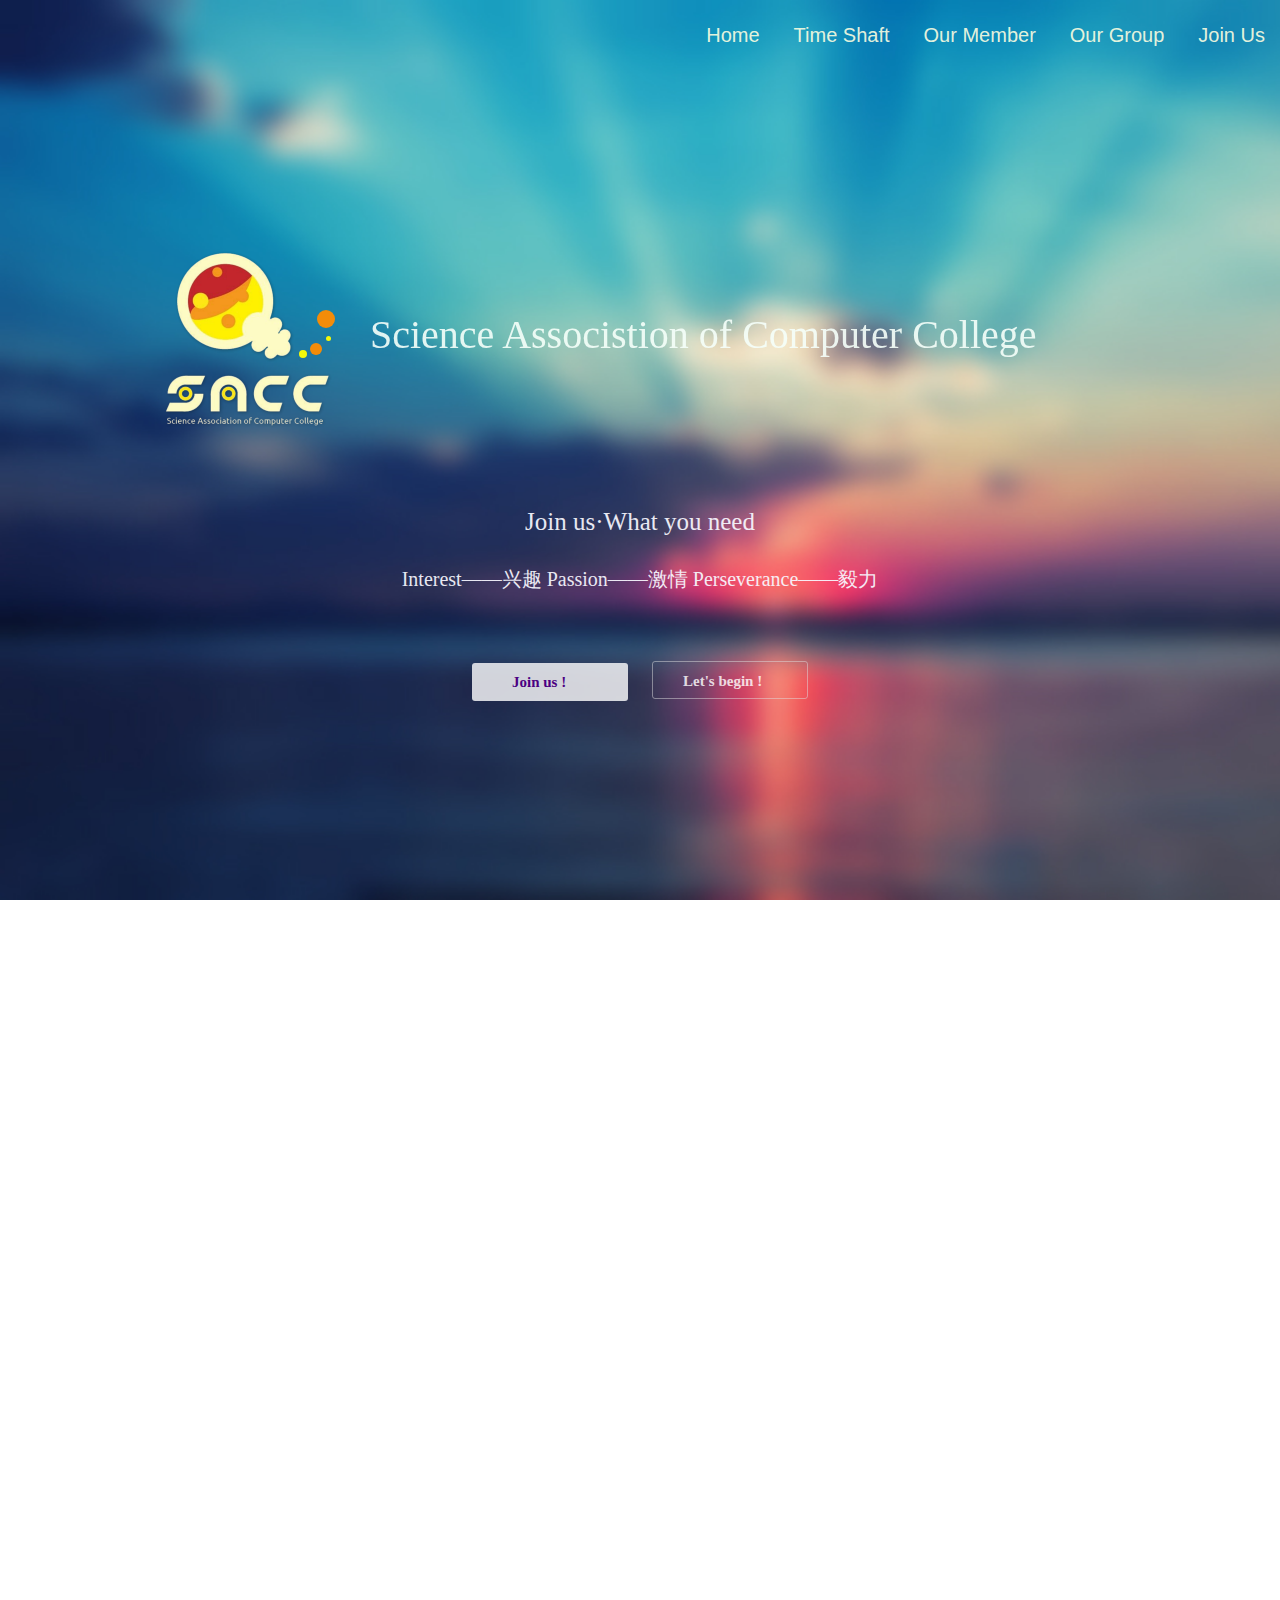
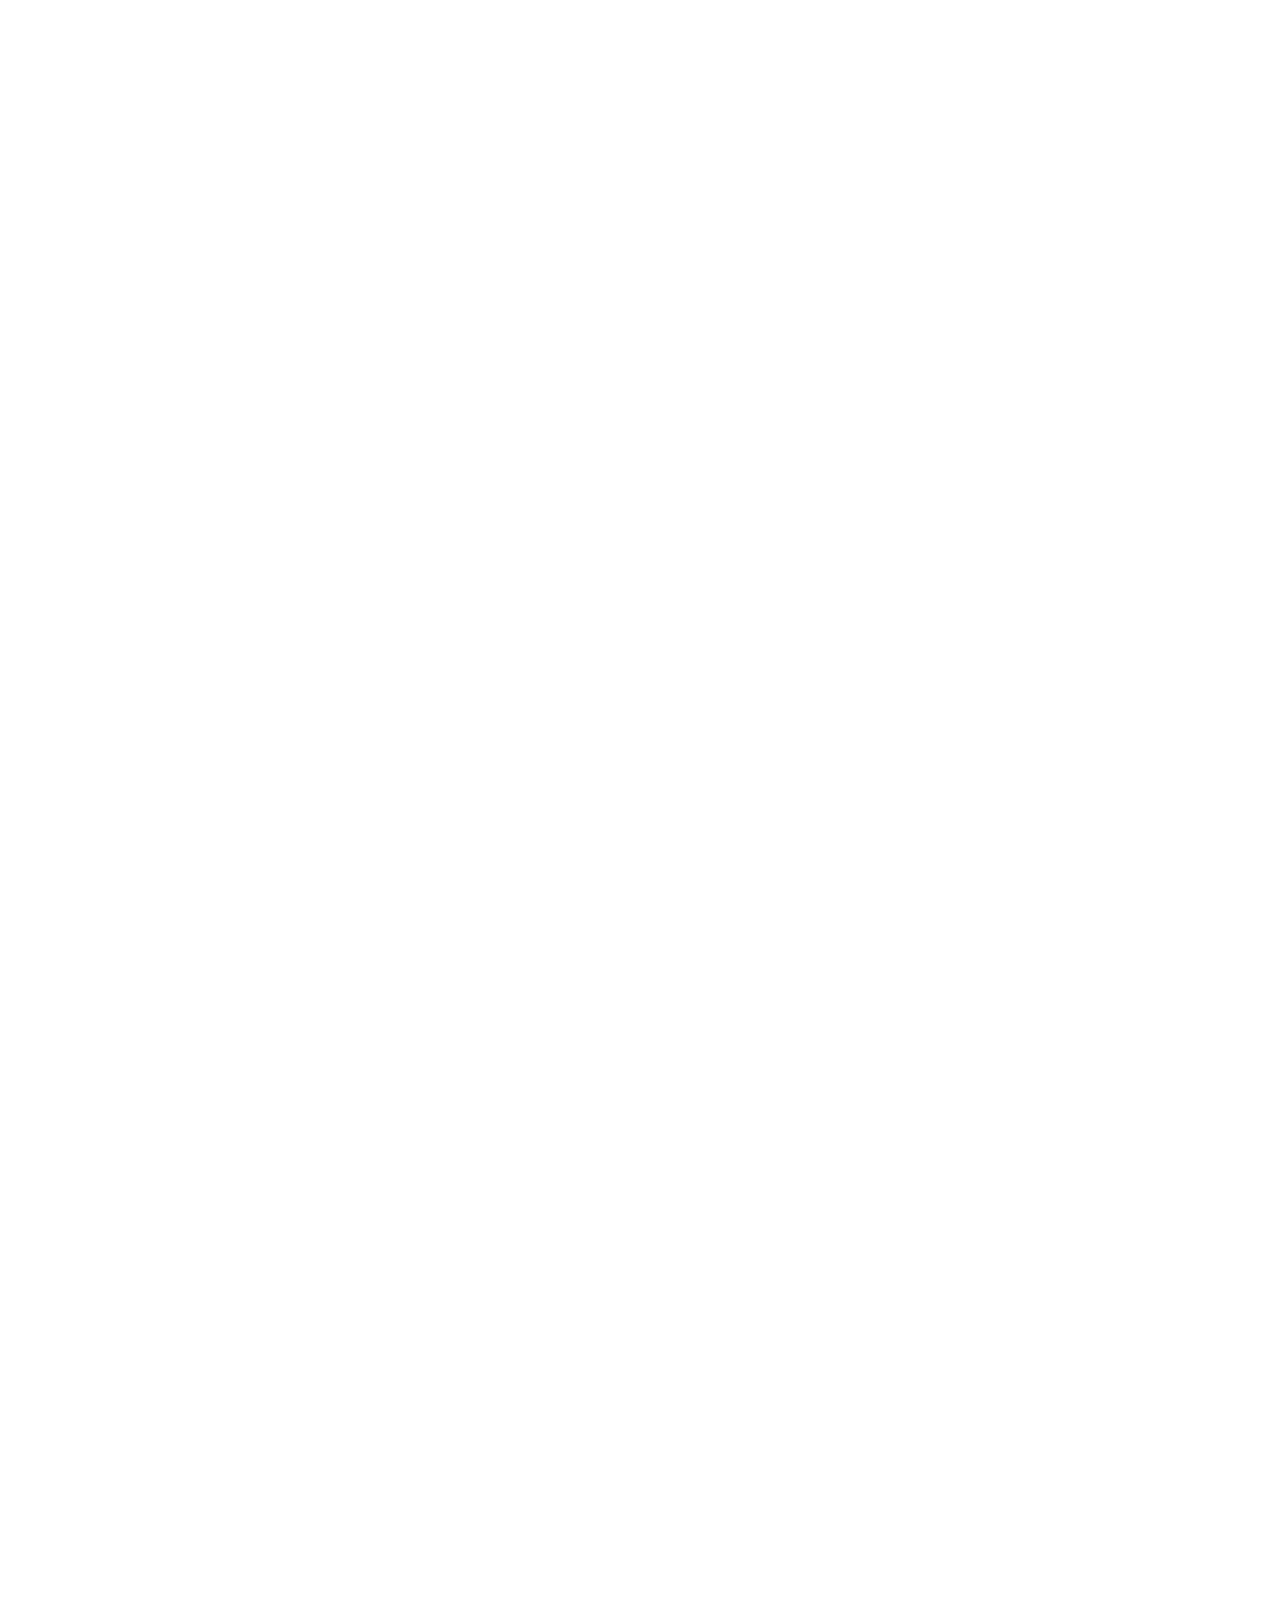
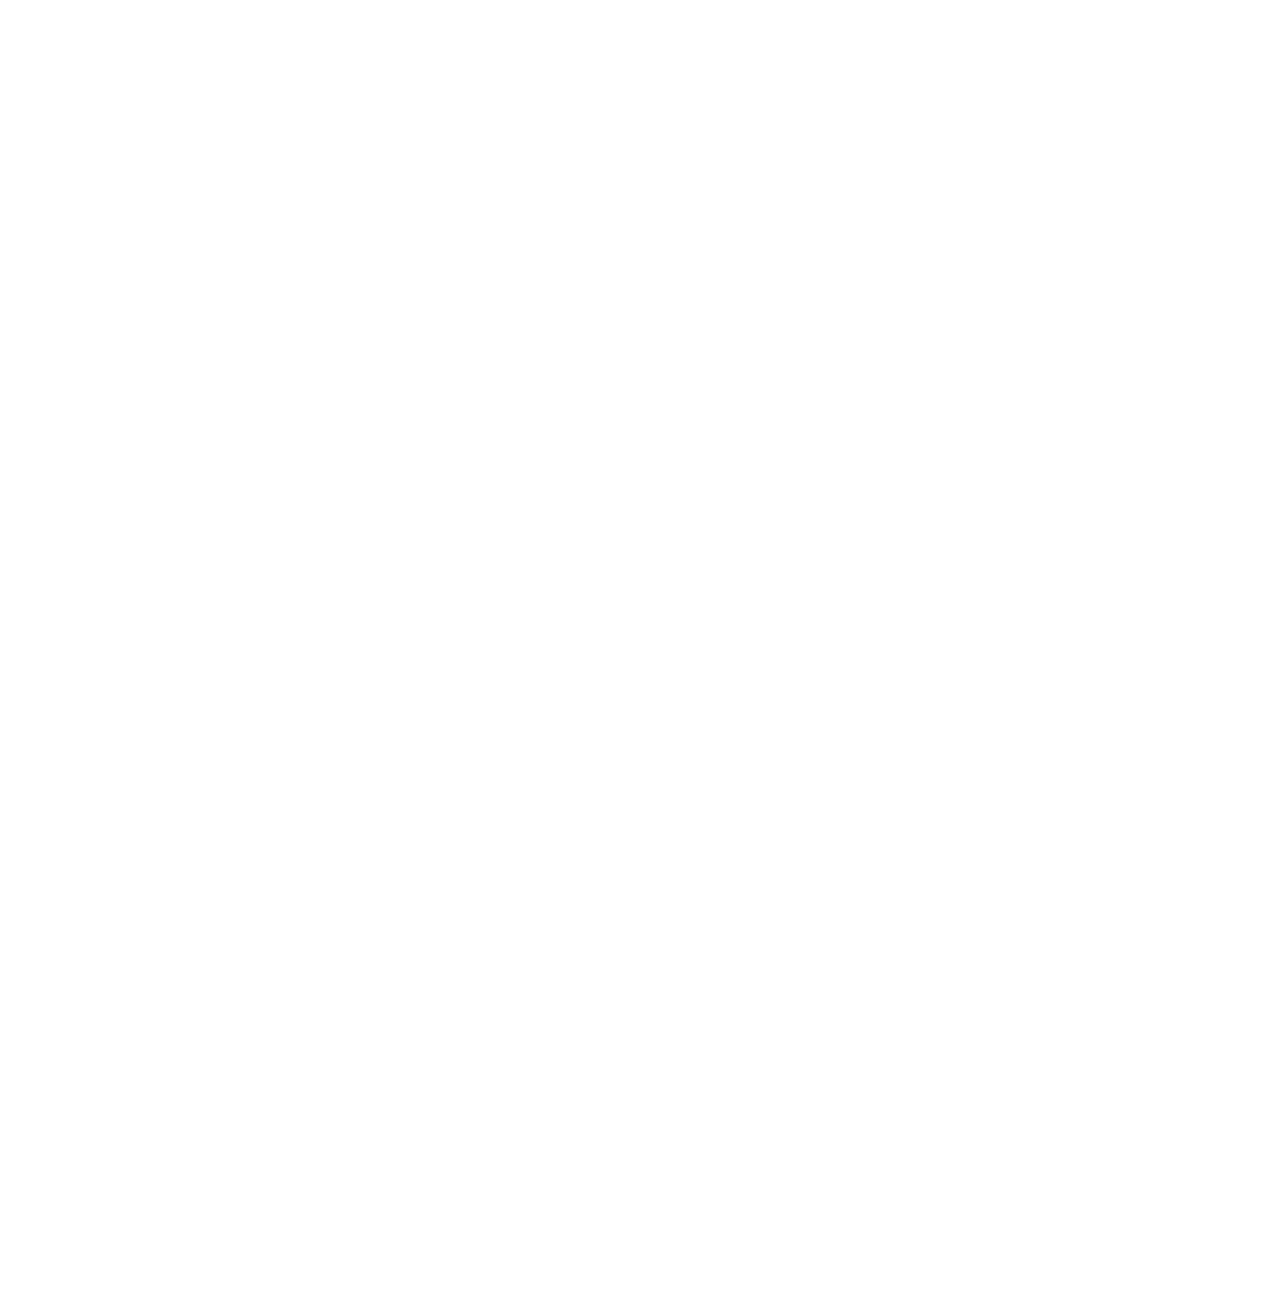
<file: index.html>
<!DOCTYPE html>
<html>

<head>
    <meta charset="UTF-8">
    <title></title>
    <link rel="stylesheet" type="text/css" href="css/jquery.fullPage.css">
    <link rel="stylesheet" type="text/css" href="css/mycss.css">
    <link rel="stylesheet" type="text/css" href="css/mytime.css">
    <link rel="stylesheet" type="text/css" href="css/he.css">
    <link rel="icon" type="image/x-icon" href="img/logo.jpg" />
    <link rel="shortcut icon" type="image/x-icon" href="img/logo.jpg" />
    <link rel="bookmark" href="img/logo.jpg" />
</head>

<body>
    <div id="freedom">
        <div class="section section1" id="page1">
            <div class="main">
                <nav id="nav">
                    <ul>
                        <li data-menuanchor="page1"><a href="#1">Home</a></li>
                        <li data-menuanchor="page2">
                            <a href="#2">Time Shaft</a>
                        </li>
                        <li data-menuanchor="page3"><a href="#3">Our Member</a></li>
                        <li data-menuanchor="page4"><a href="#4">Our Group</a></li>
                        <li data-menuanchor="page5"><a href="#5">Join Us</a></li>
                    </ul>
                </nav>
                <span class="sacc"></span>
                <div class="circlecircle">
                    <div class="circleone"></div>
                    <div class="circletwo"></div>
                    <div class="circlethree"></div>
                    <div class="circlefour"></div>
                </div>
                <p class="saccname">Science Associstion of Computer College</p>
                <p class="wordone">Join us·What you need</p>
                <p class="wordtwo">Interest——兴趣 Passion——激情 Perseverance——毅力
                </p>
                <div class="ghostbutton">
                    <a href="#5" class="buttonone">
                        <span class="border-top"></span>
                        <span class="border-right"></span>
                        <span class="border-botton"></span>
                        <span class="border-left"></span> Join us !
                    </a>
                    <a href="#2" class="buttontwo">
                        <span class="border-top"></span>
                        <span class="border-right"></span>
                        <span class="border-botton"></span>
                        <span class="border-left"></span> Let's begin !
                    </a>
                </div>
            </div>
        </div>
        <div class="section section2" id="page2">
         <p class="wordone">我们的时光轴·不经意间流逝</p>
         <p class="wordtwo">不管我们何时来到这里·不管我们何时离开</p>
            <div class="time">
            
                <div class="startcircle">
                    <img class="startstar" src="img/star_32.png">
                    <div class="startline"></div>
                </div>
                <div class="circle">
                    <!--one-->
                    <div class="circleone1">
                        <div class="tipone">
                            <em></em>
                            <span></span>
                        </div>
                        <img class="imgone" src="img/t1.png" data-title="1987年，计软院科协成立啦！！！">
                        <div class="lineone"></div>
                    </div>
                    <!--two-->
                    <div class="circletwo2">
                        <div class="tiptwo">
                            <em></em>
                            <span></span>
                        </div>
                        <img class="imgtwo" src="img/t2.png" data-title="啊偶，此段数据未备份，丢失啦啦啦啦啦啦！！！！">
                        <div class="linetwo"></div>
                    </div>
                    <!--three-->
                    <div class="circlethree3">
                        <div class="tipthree">
                            <em></em>
                            <span></span>
                        </div>
                        <img class="imgthree" src="img/t3.png" data-title="2015年3月8号，我们也有自己的微信公众号啦！！！">
                        <div class="linethree"></div>
                    </div>
                    <!--four-->
                    <div class="circlefour4">
                        <div class="tipfour">
                            <em></em>
                            <span></span>
                        </div>
                        <img class="imgfour" src="img/t4.png" data-title="2015年5月21号，炫彩俱乐部成立，521哦！！！">
                        <div class="linefour"></div>
                    </div>
                    <!--five-->
                    <div class="circletfive5">
                        <div class="tipfive">
                            <em></em>
                            <span></span>
                        </div>
                        <img class="imgfive" src="img/t5.png" data-title="2015~科协换届之主席团们">
                        <div class="linefive"></div>
                    </div>
                    <!--six-->
                    <div class="circlesix6">
                        <div class="tipsix">
                            <em></em>
                            <span></span>
                        </div>
                        <img class="imgsix" src="img/t6.png" data-title="2015~科协换届之组长们">
                        <div class="linesix"></div>
                    </div>
                    <!--seven-->
                    <div class="circleseven7">
                        <div class="tipseven">
                            <em></em>
                            <span></span>
                        </div>
                        <img class="imgseven" src="img/t7.png" data-title="换届后的聚餐，啦啦啦啦，嗨皮！！！">
                        <div class="lineseven"></div>
                    </div>
                    <!--eight-->
                    <div class="circleeight8">
                        <div class="tipeight">
                            <em></em>
                            <span></span>
                        </div>
                        <img class="imgeight" src="img/t8.jpg" data-title="主席们和组长们上任后的第一次大会哦！！！">
                        <div class="lineeight"></div>
                    </div>
                    <!--nine-->
                    <div class="circlenine9">
                        <div class="tipnine">
                            <em></em>
                            <span></span>
                        </div>
                        <img class="imgnine" src="img/t10.png" data-title="我们的计算机基础知识大赛，前方高能！！！">
                        <div class="linenine"></div>
                    </div>
                    <!--ten-->
                    <div class="circleten10">
                        <div class="tipten">
                            <em></em>
                            <span></span>
                        </div>
                        <img class="imgten" src="img/t9.jpg" data-title="南邮小分队炫彩实践哦！！！">
                        <div class="lineten"></div>
                    </div>
                    <!--eleven-->
                    <div class="circleeleven11">
                        <div class="tipeleven">
                            <em></em>
                            <span></span>
                        </div>
                        <img class="imgeleven" src="img/t11.png" data-title="15的小鲜肉们来了！！！">
                        <div class="lineeleven"></div>
                    </div>
                    <!--twelve-->
                    <div class="circletwelve12">
                        <div class="tiptwelve">
                            <em></em>
                            <span></span>
                        </div>
                        <img class="imgtwelve" src="img/t12.png" data-title="计软院科协Python组今天成立了，姚哥哥！！！">
                        <div class="linetwelve"></div>
                    </div>
                    <!--thirteen-->
                    <div class="circlethirteen13">
                        <div class="tipthirteen">
                            <em></em>
                            <span></span>
                        </div>
                        <img class="imgthirteen" src="img/t13.png" data-title="哇，这是网络攻防大赛哇！！！">
                        <div class="linethirteen"></div>
                    </div>
                    <!--fourteen-->
                    <div class="circlefourteen14">
                        <div class="tipfourteen">
                            <em></em>
                            <span></span>
                        </div>
                        <img class="imgfourteen" src="img/t14.png" data-title="游戏AI比赛之弹珠人！！！">
                        <div class="linefourteen"></div>
                    </div>
                    <!--fifteen-->
                    <div class="circlefifteen15">
                        <div class="tipfifteen">
                            <em></em>
                            <span></span>
                        </div>
                        <img class="imgfifteen" src="img/t15.png" data-title="">
                        <div class="linefifteen"></div>
                    </div>
                </div>
                <!-- <div class="endcircle">
            <img class="endstar" src="img/star_32.png">
        </div> -->
            </div>
            <p class="wordthree">我们都不曾忘记·有一种爱叫计软院科协</p>

        </div>
        <div class="section section3" id="page3">
             <div class="nav-wrap">
        <nav>
            <a class="nav-item">
         <div class="tipnavone">
                            <em></em>
                            <span></span>
                        </div>
                <img class="imgimgone" src="img/tangyongquan.png" alt="tangyongquan" onmouseover="tangyongquanover();" onmouseout="tangyongquanout();">
            </a>
            <a class="nav-item">
             <div class="tipnavtwo">
                            <em></em>
                            <span></span>
                        </div>
                <img class="imgimgtwo" src="img/fuhanfeng.png" alt="fuhanfeng" onmouseover="fuhanfengover();" onmouseout="fuhanfengout();">
            </a>
            <a class="nav-item">
             <div class="tipnavthree">
                            <em></em>
                            <span></span>
                        </div>
                <img class="imgimgthree" src="img/dengliangfu.png" alt="dengliangfu" onmouseover="dengliangfuover();" onmouseout="dengliangfuout();">
            </a>
            <a class="nav-item">
             <div class="tipnavfour">
                            <em></em>
                            <span></span>
                        </div>
                <img class="imgimgfour" src="img/luoyanjiao.png" alt="luoyanjiao" onmouseover="luoyanjiaoover();" onmouseout="luoyanjiaoout();">
            </a>
            <a class="nav-item">
             <div class="tipnavfive">
                            <em></em>
                            <span></span>
                        </div>
                <img class="imgimgfive" src="img/cuiminghao.png" alt="cuiminghao" onmouseover="cuiminghaoover();" onmouseout="cuiminghaoout();">
            </a>
            <a class="nav-item">
            
            
            
            <div class="tipnavsix">
                            <em></em>
                            <span></span>
                        </div>
                <img class="imgimgsix" src="img/guhaifeng.png" alt="guhaifeng" onmouseover="guhaifengover();" onmouseout="guhaifengout();">
            </a>
            <a class="nav-item">
             <div class="tipnavseven">
                            <em></em>
                            <span></span>
                        </div>
                <img class="imgimgseven" src="img/chengdanni.png" alt="chengdanni" onmouseover="chengdanniover();" onmouseout="chengdanniout();">
            </a>
            <a class="nav-item">
             <div class="tipnaveight">
                            <em></em>
                            <span></span>
                        </div>
                <img class="imgimgeight" src="img/qusheng.png" alt="qusheng" onmouseover="qushengover();" onmouseout="qushengout();">
            </a>
            <a class="nav-item">
             <div class="tipnavnine">
                            <em></em>
                            <span></span>
                        </div>
                <img class="imgimgnine" src="img/taoze.png" alt="taoze" onmouseover="taozeover();" onmouseout="taozeout();">
            </a>
        </nav>
        <a class="main-nav webfont2">历届成员</a>
    </div> 
    <div class="jianshao"><p id="jianjie1">作为科协力量最强者阿汤哥，有神马体腻活找他就对啦！！</p></div>
    <div class="jianshao"><p id="jianjie2">作为10届主席大大，没有见过～，但一定是个好人</p></div>
    <div class="jianshao"><p id="jianjie3">邓良夫大大，英俊的脸庞下还有着些许幽默～</p></div>
    <div class="jianshao"><p id="jianjie4">搞安全的罗老师，只能各种仰望仰望~</p></div>
    <div class="jianshao"><p id="jianjie5">外表冷冷内心萌萌哒崔大爷，每次看见还都有点怕怕哒</p></div>
    <div class="jianshao"><p id="jianjie6">萌胖萌胖的峰哥，宽宽的肩膀有着不一样的担当</p></div>
    <div class="jianshao"><p id="jianjie7">N届主席团中的唯一一朵花花花花花~</p></div>
    <div class="jianshao"><p id="jianjie8">最最最最高能细心有各种强迫症的屈大大，呃呃呃。。。反正就素很很很高能咯</p></div>
    <div class="jianshao"><p id="jianjie9">软趴趴，科协最傲娇的小公举，学妹们的唯一评价就素"高冷"</p></div>
        </div>
        <div class="section section4" id="page4">
            <div class="slide">
                <img src="img/linux.png">
            </div>
            <div class="slide">
                <img src="img/java.jpg">
            </div>
            <div class="slide">
                <img src="img/geek.png">
            </div>
            <div class="slide">
                <img src="img/cs.jpg">
            </div>
            <div class="slide">
                <img src="img/game.png">
            </div>
            <div class="slide">
                <img src="img/算法.jpg">
            </div>
            <div class="slide">
                <img src="img/c&c++.png">
            </div>
            <div class="slide">
                <img src="img/python0.png">
            </div>
            <div class="slide">
                <img src="img/web.png">
            </div>
        </div>
        <div class="section section5" id="page5">
            <div class="text">
                <h1 class="webfont1">加入我们</h1>
                <!-- 标题文字 -->
            </div>
            <div class="icon">
                <ul class="layout">
                    <li><a href="qq.txt"><i class="iconfont qq"></i></a></li>
                    <li><a href="img/weixinhao.jpg"><i class="iconfont weixin"></i></a></li>
                    <li><a href="http://blog.nuptsacc.com/"><i class="iconfont boke"></i></a></li>
                    <li><a href=""><i class="iconfont github"></i></a></li>
                    <li><a href=""><i class="iconfont fayoujian"></i></a></li>
                </ul>
            </div>
        </div>
</body>
<script type="text/javascript" src="js/jquery-2.1.4.js"></script>
<script type="text/javascript" src="http://s0.qhimg.com/lib/jquery/183.js"></script>
<script type="text/javascript" src="js/anchors.js"></script>
<script type="text/javascript" src="js/member.js"></script>
<script type="text/javascript" >
(function() {

    // 当菜单没被激活时
    var isLocated = false;

    $('.nav-wrap').on('click', '.main-nav', function(e) {
        e.preventDefault();

        var me = $(this),
            navWrap = me.closest('.nav-wrap'), // 动画效果的父容器
            navs = navWrap.find('nav a'); // 父容器中的所有子菜单

        if (!navWrap.hasClass('active') && !isLocated) {

            // 圆的半径 raduis
            var width = navWrap.width(),
                radius = width / 2;

            // 圆形菜单的起始、终止角度
            var startAngle = 0,
                endAngle = 360;

            // 两个子菜单间的夹角 gap
            var total = navs.length,
                gap = (endAngle - startAngle) / total;

            // 角度->弧度
            var radian = Math.PI / 180;


            /*
             * 计算并确定各个子菜单的最终位置
             */
            $.each(navs, function(index, item) {

                // 当前子菜单与x轴正向的夹角 θ （角度->弧度）
                var myAngle = (startAngle + gap * index) * radian; // θ

                // 计算当前子菜单相对于左上角(0,0)的坐标 (x,y)
                var myX = radius + radius * Math.cos(myAngle), // x=r+rcos(θ)
                    myY = radius + radius * Math.sin(myAngle); // y=r+rsin(θ)

                // 设置当前子菜单的位置 (left,top) = (x,y)
                $(this).css({
                    left: myX + 'px',
                    top: myY + 'px'
                });
            });

            isLocated = true;
        }

        navWrap.toggleClass('active');
    });

})();
</script>
<script type="text/javascript" src="js/mytime.js"></script>
<script type="text/javascript" src="js/jquery.fullPage.min.js"></script>
<script>
$(function() {
    $('#freedom').fullpage({
        sectionsColor: ['', '', '', '', ''],
        loopBottom: true
        // scrollingSpeed: 2000
        // anchors:['page1','page2','page3','page4','page5']

    });

    setInterval(function() {
        $.fn.fullpage.moveSlideRight();
    }, 5000);

    // setScrollingSpeed(function() {
    //     $.fn.fullpage.scrollingSpeed(2000);
    // });

});
</script>

</html>
</file>
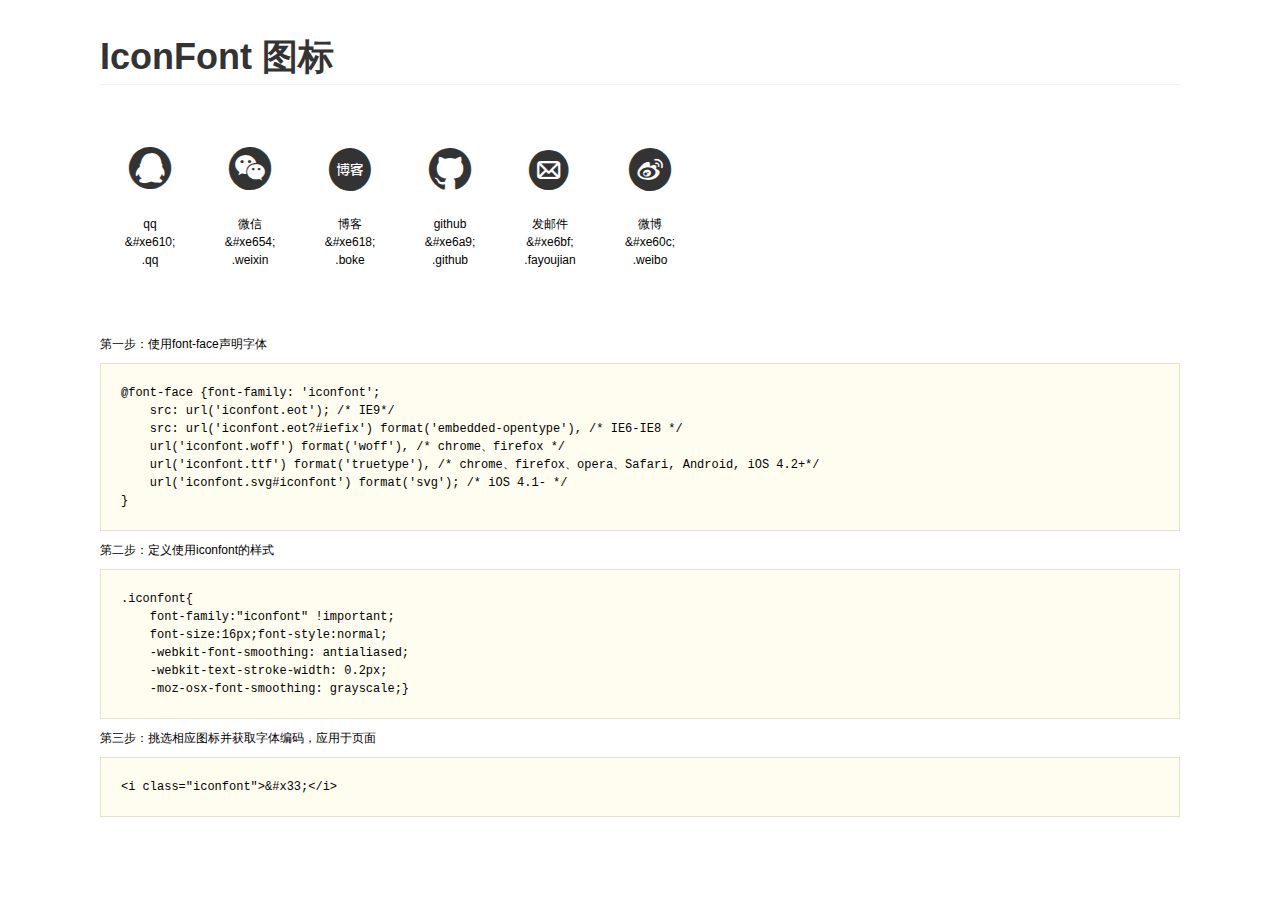
<file: iconfont/demo.html>
<!DOCTYPE html>
<html>
<head>
    <meta charset="utf-8"/>
    <title>IconFont</title>
    <link rel="stylesheet" href="demo.css">
    <link rel="stylesheet" href="iconfont.css">
</head>
<body>
    <div class="main">
        <h1>IconFont 图标</h1>
        <ul class="icon_lists clear">
            
                <li>
                <i class="icon iconfont">&#xe610;</i>
                    <div class="name">qq</div>
                    <div class="code">&amp;#xe610;</div>
                    <div class="fontclass">.qq</div>
                </li>
            
                <li>
                <i class="icon iconfont">&#xe654;</i>
                    <div class="name">微信</div>
                    <div class="code">&amp;#xe654;</div>
                    <div class="fontclass">.weixin</div>
                </li>
            
                <li>
                <i class="icon iconfont">&#xe618;</i>
                    <div class="name">博客</div>
                    <div class="code">&amp;#xe618;</div>
                    <div class="fontclass">.boke</div>
                </li>
            
                <li>
                <i class="icon iconfont">&#xe6a9;</i>
                    <div class="name">github</div>
                    <div class="code">&amp;#xe6a9;</div>
                    <div class="fontclass">.github</div>
                </li>
            
                <li>
                <i class="icon iconfont">&#xe6bf;</i>
                    <div class="name">发邮件</div>
                    <div class="code">&amp;#xe6bf;</div>
                    <div class="fontclass">.fayoujian</div>
                </li>
            
                <li>
                <i class="icon iconfont">&#xe60c;</i>
                    <div class="name">微博</div>
                    <div class="code">&amp;#xe60c;</div>
                    <div class="fontclass">.weibo</div>
                </li>
            
        </ul>


        <div class="helps">
            第一步：使用font-face声明字体
            <pre>
@font-face {font-family: 'iconfont';
    src: url('iconfont.eot'); /* IE9*/
    src: url('iconfont.eot?#iefix') format('embedded-opentype'), /* IE6-IE8 */
    url('iconfont.woff') format('woff'), /* chrome、firefox */
    url('iconfont.ttf') format('truetype'), /* chrome、firefox、opera、Safari, Android, iOS 4.2+*/
    url('iconfont.svg#iconfont') format('svg'); /* iOS 4.1- */
}
</pre>
第二步：定义使用iconfont的样式
            <pre>
.iconfont{
    font-family:"iconfont" !important;
    font-size:16px;font-style:normal;
    -webkit-font-smoothing: antialiased;
    -webkit-text-stroke-width: 0.2px;
    -moz-osx-font-smoothing: grayscale;}
</pre>
第三步：挑选相应图标并获取字体编码，应用于页面
<pre>
&lt;i class="iconfont"&gt;&amp;#x33;&lt;/i&gt;
</pre>
        </div>

    </div>
</body>
</html>
</file>
<file: css/mycss.css>
* {
    margin: 0;
    padding: 0;
    width: 100%;
}

body {
   /* background: url("../img/3.jpg") no-repeat;
    background-size: cover;
    position: absolute;
    z-index: -1;*/
}


/*.section{
    position: relative;
    overflow: hidden;
}*/

.section1 {
    position: relative;
    background: url("../img/3.jpg") no-repeat;
    background-size: cover;
    
    z-index: -1;
}
.section2{
    position: relative;
    background: url("../img/21.jpg") no-repeat;
    background-size: cover;
    
    z-index: -1;
}

.section3{
    position: relative;
    background: url("../img/bg68.jpg") no-repeat;
    background-size: cover;
    
    z-index: -1;
}

.section4{
    position: relative;
}

.section5{
    position: relative;
    background: url("../img/bg70.jpg") no-repeat;
    background-size: cover;
    z-index: -1;
}


.main {
    /*position: absolute;
    margin-top: 0;
    width: 100%;
    height: 100%;
    margin: auto;
    background: rgba(0, 0, 0, 0.3);*/
}

#nav {
    position: absolute;
    /* display: block;*/
    top: 0;
    left: 0;
    width: 100%;
    height: 50px;
    text-align: right;
    padding: 1.5em 0 1.5em 0;
    margin-right: 10px;
    z-index: 1;
    overflow: hidden;
}

#nav li {
    display: inline;
}

#nav a {
    text-decoration: none;
    color: rgba(255, 255, 225, 0.9);
    margin: 15px;
    font-family: Arial;
    font-size: 20px;
}

.sacc {
    display: inline-block;
    width: 300px;
    height: 300px;
    opacity: 1;
    position: absolute;
    background: url("logo1.png") no-repeat center center;
    transform: translateX(100px)translateY(-170px);
    /*z-index: 1;*/
}

.circlecircle {
    transform: translateX(0px)translateY(-221px);
}

.circleone {
    position: absolute;
    width: 18px;
    height: 18px;
    border-radius: 50%;
    background: #FF8C00;
    opacity: 0.95;
    /*z-index: 1;*/
    /*transform: translateX(217px)translateY(-181px);*/
    transform: translateX(317px)translateY(170px);
    -webkit-animation-name: 'circleonec';
    -moz--animation-name: 'circleonec';
    /*动画属性名，也就是我们前面keyframes定义的动画名*/
    -webkit-animation-duration: 2s;
    -moz-animation-duration: 2s;
    /*动画持续时间*/
    -webkit-animation-timing-function: ease-in-out;
    -moz-animation-timing-function: ease-in-out;
    /*动画频率，和transition-timing-function是一样的*/
    -webkit-animation-delay: 0s;
    -moz-animation-delay: 0s;
    /*动画延迟时间*/
    -webkit-animation-iteration-count: infinite;
    -moz-animation-iteration-count: infinite;
    /*定义循环资料，infinite为无限次*/
    -webkit-animation-direction: normal;
    -moz-animation-direction: normal;
    /*定义动画方式*/
}

@-webkit-keyframes 'circleonec' {
    0% {
        transform: translateX(317px)translateY(170px);
    }
    50% {
        transform: translateX(317px)translateY(156px);
    }
    100% {
        transform: translateX(317px)translateY(144px);
        opacity: 0;
    }
}

.circletwo {
    position: absolute;
    width: 5px;
    height: 5px;
    border-radius: 50%;
    background: #FFFF00;
    opacity: 0.95;
    /*z-index: 1;*/
    transform: translateX(326px)translateY(196px);
    -webkit-animation-name: 'circletwoc';
    -moz--animation-name: 'circletwoc';
    /*动画属性名，也就是我们前面keyframes定义的动画名*/
    -webkit-animation-duration: 2s;
    -moz-animation-duration: 2s;
    /*动画持续时间*/
    -webkit-animation-timing-function: ease-in-out;
    -moz-animation-timing-function: ease-in-out;
    /*动画频率，和transition-timing-function是一样的*/
    -webkit-animation-delay: 0s;
    -moz-animation-delay: 0s;
    /*动画延迟时间*/
    -webkit-animation-iteration-count: infinite;
    -moz-animation-iteration-count: infinite;
    /*定义循环资料，infinite为无限次*/
    -webkit-animation-direction: normal;
    -moz-animation-direction: normal;
    /*定义动画方式*/
}

@-webkit-keyframes 'circletwoc' {
    0% {
        /*transform: translateX(226px)translateY(-156px);*/
        transform: translateX(326px)translateY(196px);
    }
    50% {
        transform: translateX(328px)translateY(179px);
    }
    75% {
        transform: translateX(326px)translateY(172px);
    }
    100% {
        transform: translateX(330px)translateY(165px);
        opacity: 0;
    }
}

.circlethree {
    position: absolute;
    width: 12px;
    height: 12px;
    border-radius: 50%;
    background: #FF8C00;
    opacity: 0.95;
    z-index: 1;
    transform: translateX(310px)translateY(203px);
    -webkit-animation-name: 'circlethreec';
    -moz--animation-name: 'circlethreec';
    /*动画属性名，也就是我们前面keyframes定义的动画名*/
    -webkit-animation-duration: 2s;
    -moz-animation-duration: 2s;
    /*动画持续时间*/
    -webkit-animation-timing-function: ease-in-out;
    -moz-animation-timing-function: ease-in-out;
    /*动画频率，和transition-timing-function是一样的*/
    -webkit-animation-delay: 0s;
    -moz-animation-delay: 0s;
    /*动画延迟时间*/
    -webkit-animation-iteration-count: infinite;
    -moz-animation-iteration-count: infinite;
    /*定义循环资料，infinite为无限次*/
    -webkit-animation-direction: normal;
    -moz-animation-direction: normal;
    /*定义动画方式*/
}

@-webkit-keyframes 'circlethreec' {
    0% {
        /*transform: translateX(210px)translateY(-150px);*/
        transform: translateX(310px)translateY(203px);
    }
    50% {
        transform: translateX(318px)translateY(187px);
    }
    100% {
        transform: translateX(326px)translateY(173px);
        opacity: 0;
    }
}

.circlefour {
    position: absolute;
    width: 8px;
    height: 8px;
    border-radius: 50%;
    background: #FFFF00;
    opacity: 0.95;
    /*z-index: 1;*/
    transform: translateX(299px)translateY(210px);
    -webkit-animation-name: 'circlefourc';
    -moz--animation-name: 'circlefourc';
    /*动画属性名，也就是我们前面keyframes定义的动画名*/
    -webkit-animation-duration: 2s;
    -moz-animation-duration: 2s;
    /*动画持续时间*/
    -webkit-animation-timing-function: ease-in-out;
    -moz-animation-timing-function: ease-in-out;
    /*动画频率，和transition-timing-function是一样的*/
    -webkit-animation-delay: 0s;
    -moz-animation-delay: 0s;
    /*动画延迟时间*/
    -webkit-animation-iteration-count: infinite;
    -moz-animation-iteration-count: infinite;
    /*定义循环资料，infinite为无限次*/
    -webkit-animation-direction: normal;
    -moz-animation-direction: normal;
    /*定义动画方式*/
}

@-webkit-keyframes 'circlefourc' {
    0% {
        /*transform: translateX(199px)translateY(-142px);*/
        transform: translateX(299px)translateY(210px);
    }
    50% {
        transform: translateX(313px)translateY(200px);
    }
    100% {
        transform: translateX(325px)translateY(179px);
        opacity: 0;
    }
}

.saccname {
    /*position: absolute;*/
    font-family: Comic Sans MS;
    color: #F5FFFA;
    opacity: 0.9;
    font-size: 40px;
    font-weight: 6px;
    /*z-index: 1;*/
    transform: translateX(370px)translateY(-50px);
}

.saccname:hover {
    /*position: absolute;*/
    opacity: 0.99;
}

.wordone {
    /*position: absolute;*/
    text-align: center;
    color: #F8F8FF;
    font-weight: 2px;
    font-size: 25px;
    font-family: Comic Sans MS;
    opacity: 0.92;
    transform: translateX(0px)translateY(100px);
    /*z-index: 1;*/
}

.wordtwo {
    /*position: absolute;*/
    text-align: center;
    color: #F8F8FF;
    font-weight: 2px;
    font-size: 20px;
    font-family: Comic Sans MS;
    opacity: 0.92;
    transform: translateX(0px)translateY(130px);
    /*z-index: 1;*/
}

.buttonone {
    display: block;
    width: 156px;
    height: 38px;
    text-decoration: none;
    line-height: 38px;
    color: #4B0082;
    background: rgba(255, 255, 255, 0.8);
    font-family: Comic Sans MS;
    font-size: 15px;
    font-weight: bolder;
    border: 0px solid rgba(225, 225, 225, 0.8);
    padding-left: 40px;
    border-radius: 3px;
    margin: 0 auto;
    transform: translateX(-90px)translateY(200px);
    box-sizing: border-box;
    -moz-box-sizing: border-box;
    -webkit-box-sizing: border-box;
}

.buttontwo {
    display: block;
    width: 156px;
    height: 38px;
    text-decoration: none;
    line-height: 38px;
    color: #FFFFFF;
    opacity: 0.8;
    /*background: rgba(255,255,255,0.8);*/
    font-family: Comic Sans MS;
    font-size: 15px;
    font-weight: bolder;
    border: 1px solid rgba(225, 225, 225, 0.6);
    padding-left: 30px;
    border-radius: 3px;
    margin: 0 auto;
    transform: translateX(90px)translateY(160px);
    box-sizing: border-box;
    -moz-box-sizing: border-box;
    -webkit-box-sizing: border-box;
}

.slide img {
    width: 100%;
    height: 100%;
}

.carousel {
        position: relative;
        overflow: hidden;
        padding: 2em 0 2em 0;
        margin-bottom: 0;
    }

        .carousel .forward, .carousel .backward {
            position: absolute;
            top: 50%;
            width: 6em;
            height: 12em;
            margin-top: -6em;
            cursor: pointer;
        }

            .carousel .forward:before, .carousel .backward:before {
                content: '';
                display: block;
                width: 6em;
                height: 6em;
                border-radius: 100%;
                background-color: rgba(72, 57, 73, 0.5);
                position: absolute;
                top: 50%;
                margin-top: -3em;
                -moz-transition: background-color 0.35s ease-in-out;
                -webkit-transition: background-color 0.35s ease-in-out;
                -o-transition: background-color 0.35s ease-in-out;
                -ms-transition: background-color 0.35s ease-in-out;
                transition: background-color 0.35s ease-in-out;
                -webkit-backface-visibility: hidden;
            }

            .carousel .forward:after, .carousel .backward:after {
                content: '';
                width: 3em;
                height: 3em;
                position: absolute;
                top: 50%;
                margin: -1.5em 0 0 0;
                background: url("images/arrow.svg") no-repeat center center;
            }

            .carousel .forward:hover:before, .carousel .backward:hover:before {
                background-color: rgba(239, 131, 118, 0.75);
            }

        .carousel .forward {
            right: 0;
        }

            .carousel .forward:before {
                right: -3em;
            }

            .carousel .forward:after {
                right: -0.25em;
            }

        .carousel .backward {
            left: 0;
        }

            .carousel .backward:before {
                left: -3em;
            }

            .carousel .backward:after {
                left: -0.25em;
                -moz-transform: scaleX(-1);
                -webkit-transform: scaleX(-1);
                -ms-transform: scaleX(-1);
                transform: scaleX(-1);
            }

        .carousel .reel {
            white-space: nowrap;
            position: relative;
            -webkit-overflow-scrolling: touch;
            padding: 0 2em 0 2em;
        }

        .carousel article {
            display: inline-block;
            width: 18em;
            background: #fff;
            text-align: center;
            padding: 0 1em 3em 1em;
            margin: 0 2em 0 0;
            white-space: normal;
            opacity: 1.0;
            -moz-transition: opacity 0.75s ease-in-out;
            -webkit-transition: opacity 0.75s ease-in-out;
            -ms-transition: opacity 0.75s ease-in-out;
            transition: opacity 0.75s ease-in-out;
        }

            .carousel article.loading {
                opacity: 0;
            }

            .carousel article .image {
                position: relative;
                left: -1em;
                top: 0;
                width: auto;
                margin-right: -2em;
                margin-bottom: 3em;
            }

            .carousel article p {
                text-align: center;
            }


.tipnavone{
    position: absolute;
    padding: 0px 10px;
    width: 390px;
    height: 55px;
    line-height: 55px;
    background: rgba(169,169,169,0.5);
    color: #00CED1;
    font-size: 16px;
    font-weight: normal;
    text-transform: none;
    margin: 0 auto;
    border-radius: 3px;
    opacity: 0;
    z-index: 1;
    transform: translateX(110px)translateY(10px);
}

.tipnavone em{
    font-style: normal;
}

.tipnavone span{
    position: absolute;
    width: 0;
    height: 0;
    overflow: hidden;
    border: 7px solid transparent;
    border-right-color: rgba(169,169,169,0.5);
    top: 50%;
    margin-top: -3px;
    left: -14px;
}

.tipnavtwo{
    position: absolute;
    padding: 0px 10px;
    width: 340px;
    height: 55px;
    line-height: 55px;
    background: rgba(169,169,169,0.5);
    color: #FF69B4;
    font-size: 16px;
    font-weight: normal;
    text-transform: none;
    margin: 0 auto;
    border-radius: 3px;
   opacity: 0;
    z-index: 1;
    transform: translateX(100px)translateY(30px);
}

.tipnavtwo em{
    font-style: normal;
}

.tipnavtwo span{
    position: absolute;
    width: 0;
    height: 0;
    overflow: hidden;
    border: 7px solid transparent;
    border-right-color: rgba(169,169,169,0.5);
    top: 50%;
    margin-top: -3px;
    left: -14px;
}

.tipnavthree{
    position: absolute;
    padding: 0px 10px;
    width: 340px;
    height: 55px;
    line-height: 55px;
    background: rgba(169,169,169,0.5);
    color: #00CED1;
    font-size: 16px;
    font-weight: normal;
    text-transform: none;
    margin: 0 auto;
    border-radius: 3px;
   opacity: 0;
    z-index: 1;
    transform: translateX(-150px)translateY(100px);
}

.tipnavthree em{
    font-style: normal;
}

.tipnavthree span{
    position: absolute;
    width: 0;
    height: 0;
    overflow: hidden;
    border: 7px solid transparent;
    border-bottom-color: rgba(169,169,169,0.5);
    right: 50%;
    margin-right: -3px;
    top: -14px;
}

.tipnavfour{
    position: absolute;
    padding: 0px 10px;
    width: 250px;
    height: 55px;
    line-height: 55px;
    background: rgba(169,169,169,0.5);
    color: #FFA500;
    font-size: 16px;
    font-weight: normal;
    text-transform: none;
    margin: 0 auto;
    border-radius: 3px;
    opacity: 0;
    z-index: 1;
    transform: translateX(-300px)translateY(21px);
}

.tipnavfour em{
    font-style: normal;
}

.tipnavfour span{
    position: absolute;
    width: 0;
    height: 0;
    overflow: hidden;
    border: 7px solid transparent;
    border-left-color: rgba(169,169,169,0.5);
    top: 50%;
    margin-top: -3px;
    right: -14px;
}


.tipnavfive{
    position: absolute;
    padding: 0px 10px;
    width: 390px;
    height: 55px;
    line-height: 55px;
    background: rgba(169,169,169,0.5);
    color: #696969;
    font-size: 16px;
    font-weight: normal;
    text-transform: none;
    margin: 0 auto;
    border-radius: 3px;
    opacity: 0;
    z-index: 1;
    transform: translateX(-440px)translateY(10px);
}

.tipnavfive em{
    font-style: normal;
}

.tipnavfive span{
    position: absolute;
    width: 0;
    height: 0;
    overflow: hidden;
    border: 7px solid transparent;
    border-left-color: rgba(169,169,169,0.5);
    top: 50%;
    margin-top: -3px;
    right: -14px;
}

.tipnavsix{
    position: absolute;
    padding: 0px 10px;
    width: 320px;
    height: 55px;
    line-height: 55px;
    background: rgba(169,169,169,0.5);
    color: #FF69B4;
    font-size: 16px;
    font-weight: normal;
    text-transform: none;
    margin: 0 auto;
    border-radius: 3px;
    opacity: 0;
    z-index: 1;
    transform: translateX(-350px)translateY(10px);
}

.tipnavsix em{
    font-style: normal;
}

.tipnavsix span{
    position: absolute;
    width: 0;
    height: 0;
    overflow: hidden;
    border: 7px solid transparent;
    border-left-color: rgba(169,169,169,0.5);
    top: 50%;
    margin-top: -3px;
    right: -14px;
}

.tipnavseven{
    position: absolute;
    padding: 0px 10px;
    width: 300px;
    height: 55px;
    line-height: 55px;
    background: rgba(169,169,169,0.5);
    
    font-size: 16px;
    font-weight: normal;
    text-transform: none;
    margin: 0 auto;
    border-radius: 3px;
    opacity: 0;
    z-index: 1;
    transform: translateX(-340px)translateY(5px);
}

.tipnavseven em{
    font-style: normal;
}

.tipnavseven span{
    position: absolute;
    width: 0;
    height: 0;
    overflow: hidden;
    border: 7px solid transparent;
    border-left-color: rgba(169,169,169,0.5);
    top: 50%;
    margin-top: -3px;
    right: -14px;
}

.tipnaveight{
    position: absolute;
    padding: 0px 10px;
    width: 530px;
    height: 55px;
    line-height: 55px;
    background: rgba(169,169,169,0.5);
    color: #FF69B4;
    font-size: 16px;
    font-weight: normal;
    text-transform: none;
    margin: 0 auto;
    border-radius: 3px;
    opacity: 0;
    z-index: 1;
    transform: translateX(-231px)translateY(-65px);
}

.tipnaveight em{
    font-style: normal;
}

.tipnaveight span{
    position: absolute;
    width: 0;
    height: 0;
    overflow: hidden;
    border: 7px solid transparent;
    border-top-color: rgba(169,169,169,0.5);
    left: 50%;
    margin-left: -3px;
    bottom: -14px;
}

.tipnavnine{
    position: absolute;
    padding: 0px 10px;
    width: 400px;
    height: 55px;
    line-height: 55px;
    background: rgba(169,169,169,0.5);
    color: #FF69B4;
    font-size: 16px;
    font-weight: normal;
    text-transform: none;
    margin: 0 auto;
    border-radius: 3px;
    opacity: 0;
    z-index: 1;
    transform: translateX(100px)translateY(7px);
}

.tipnavnine em{
    font-style: normal;
}

.tipnavnine span{
    position: absolute;
    width: 0;
    height: 0;
    overflow: hidden;
    border: 7px solid transparent;
    border-right-color: rgba(169,169,169,0.5);
    top: 50%;
    margin-top: -3px;
    left: -14px;
}
</file>
<file: css/mytime.css>
body {
    margin: 0;
    padding: 0;
}


/*.startcircle{
	width: 20px;
	height: 20px;
	background: #00CED1;
	border-radius: 50%
}
*/


/*.endcircle{
	width: 20px;
	height: 20px;
	background: #00CED1;
	border-radius: 50%	
}*/

.time {
    transform: translateY(200px);
    -webkit-animation-name: 'timetime';
    -moz--animation-name: 'timetime';
    /*动画属性名，也就是我们前面keyframes定义的动画名*/
    -webkit-animation-duration: 40s;
    -moz-animation-duration: 40s;
    /*动画持续时间*/
    -webkit-animation-timing-function: linear;
    -moz-animation-timing-function: linear;
    /*动画频率，和transition-timing-function是一样的*/
    -webkit-animation-delay: 3s;
    -moz-animation-delay: 3s;
    /*动画延迟时间*/
    -webkit-animation-iteration-count: infinite;
    -moz-animation-iteration-count: infinite;
    /*定义循环资料，infinite为无限次*/
    -webkit-animation-direction: normal;
    -moz-animation-direction: normal;
    /*定义动画方式*/
}

.time:hover {
    -moz-animation-play-state: paused;
    -webkit-animation-play-state: paused;
}

@-webkit-keyframes 'timetime' {
    0% {
        transform: translateY(200px);
        /*transform: translateX(3300px)translateY(200px);*/
    }
    /*50%{
        transform: translateX(1500px)translateY(200px); 
    }*/
    100% {
        /*transform: translateY(200px);*/
        transform: translateX(-2100px)translateY(200px);
        /*opacity: 0;*/
    }
}

#page2 .wordone{
	position: relative;
	width:100%;
	height: 50px; 
	line-height: 50px;
	text-align: center;
	color: #808080;
	font-size: 25px;
	transform: translateY(-210px);
	z-index: 1;
}

#page2 .wordtwo{
	position: relative;
	width:100%;
	height: 50px; 
	line-height: 50px;
	text-align: center;
	color: #808080;
	font-size: 25px;
	transform: translateY(-210px);
	z-index: 1;
}

#page2 .wordthree{
	position: relative;
	width:100%;
	height: 50px; 
	line-height: 50px;
	text-align: center;
	color: #808080;
	font-size: 30px;
	transform: translateY(210px);
	z-index: 1;
}

/*#page2 .wordfour{
	position: relative;
	width:100%;
	height: 50px; 
	line-height: 50px;
	text-align: center;
	color: #87CEFA;
	font-size: 20px;
	transform: translateY(170px);
	z-index: 1;
}*/

.startstar {
    width: 32px;
    height: 32px;
    position: absolute;
    transform: translateX(20px)translateY(-190px);
}

.startline {
    width: 5px;
    height: 75px;
    position: absolute;
    border-left-style: solid;
    border-left-width: 5px;
    border-left-color: #C0C0C0;
    transform: rotate(-135deg)translateX(131px)translateY(224px);
}

.circle {
    transform: translateY(100px);
}

.imgone {
    position: absolute;
    width: 120px;
    height: 120px;
    border-radius: 50%;
    overflow: hidden;
    border: 5px solid rgba(192, 192, 192, 0.5);
    transform: translateX(78px)translateY(-450px);
}

.lineone {
	width: 5px;
    height: 170px;
    position: absolute;
    border-left-style: dotted;
    border-left-width: 5px;
    border-left-color: #C0C0C0;
    transform: rotate(-45deg)translateX(450px)translateY(-90px);
}

.imgtwo {
    position: absolute;
    width: 120px;
    height: 120px;
    border-radius: 50%;
    overflow: hidden;
    border: 5px solid rgba(192, 192, 192, 0.5);
    transform: translateX(305px)translateY(-250px);
}

.linetwo {
	width: 5px;
    height: 170px;
    position: absolute;
    border-left-style: dotted;
    border-left-width: 5px;
    border-left-color: #C0C0C0;
    transform: rotate(-135deg)translateX(-70px)translateY(600px);
}

.imgthree {
    position: absolute;
    width: 120px;
    height: 120px;
    border-radius: 50%;
    overflow: hidden;
    border: 5px solid rgba(192, 192, 192, 0.5);
    transform: translateX(530px)translateY(-450px);
}

.linethree {
	width: 5px;
    height: 170px;
    position: absolute;
    border-left-style: solid;
    border-left-width: 5px;
    border-left-color: #C0C0C0;
    transform: rotate(-45deg)translateX(750px)translateY(230px);
}

.imgfour {
    position: absolute;
    width: 120px;
    height: 120px;
    border-radius: 50%;
    overflow: hidden;
    border: 5px solid rgba(192, 192, 192, 0.5);
    transform: translateX(728px)translateY(-250px);
}

.linefour {
	width: 5px;
    height: 170px;
    position: absolute;
    border-left-style: solid;
    border-left-width: 5px;
    border-left-color: #C0C0C0;
    transform: rotate(-135deg)translateX(-380px)translateY(893px);
}

.imgfive {
    position: absolute;
    width: 120px;
    height: 120px;
    border-radius: 50%;
    overflow: hidden;
    border: 5px solid rgba(192, 192, 192, 0.5);
    transform: translateX(928px)translateY(-450px);
}

.linefive {
	width: 5px;
    height: 170px;
    position: absolute;
    border-left-style: solid;
    border-left-width: 5px;
    border-left-color: #C0C0C0;
    z-index: -1;
    transform: rotate(-45deg)translateX(1030px)translateY(500px);
}

.imgsix {
    position: absolute;
    width: 120px;
    height: 120px;
    border-radius: 50%;
    overflow: hidden;
    border: 5px solid rgba(192, 192, 192, 0.5);
    transform: translateX(1126px)translateY(-250px);
}

.linesix {
	width: 5px;
    height: 170px;
    position: absolute;
    border-left-style: solid;
    border-left-width: 5px;
    border-left-color: #C0C0C0;
    transform: rotate(-135deg)translateX(-650px)translateY(1183px);
}

.imgseven {
    position: absolute;
    width: 120px;
    height: 120px;
    border-radius: 50%;
    overflow: hidden;
    border: 5px solid rgba(192, 192, 192, 0.5);
    transform: translateX(1321px)translateY(-450px);
}

.lineseven {
	width: 5px;
    height: 170px;
    position: absolute;
    border-left-style: solid;
    border-left-width: 5px;
    border-left-color: #C0C0C0;
    z-index: -1;
    transform: rotate(-45deg)translateX(1310px)translateY(785px);
}

.imgeight {
    position: absolute;
    width: 120px;
    height: 120px;
    border-radius: 50%;
    overflow: hidden;
    border: 5px solid rgba(192, 192, 192, 0.5);
    transform: translateX(1520px)translateY(-250px);
}

.lineeight {
	width: 5px;
    height: 170px;
    position: absolute;
    border-left-style: solid;
    border-left-width: 5px;
    border-left-color: #C0C0C0;
    transform: rotate(-135deg)translateX(-925px)translateY(1458px);
}

.imgnine {
    position: absolute;
    width: 120px;
    height: 120px;
    border-radius: 50%;
    overflow: hidden;
    border: 5px solid rgba(192, 192, 192, 0.5);
    transform: translateX(1719px)translateY(-450px);
}

.linenine {
	width: 5px;
    height: 170px;
    position: absolute;
    border-left-style: solid;
    border-left-width: 5px;
    border-left-color: #C0C0C0;
    transform: rotate(-45deg)translateX(1590px)translateY(1070px);
}

.imgten {
    position: absolute;
    width: 120px;
    height: 120px;
    border-radius: 50%;
    overflow: hidden;
    border: 5px solid rgba(192, 192, 192, 0.5);
    transform: translateX(1919px)translateY(-250px);
}

.lineten {
	width: 5px;
    height: 170px;
    position: absolute;
    border-left-style: solid;
    border-left-width: 5px;
    border-left-color: #C0C0C0;
    transform: rotate(-135deg)translateX(-1210px)translateY(1735px);
}

.imgeleven {
    position: absolute;
    width: 120px;
    height: 120px;
    border-radius: 50%;
    overflow: hidden;
    border: 5px solid rgba(192, 192, 192, 0.5);
    transform: translateX(2119px)translateY(-450px);
}

.lineeleven {
	width: 5px;
    height: 170px;
    position: absolute;
    border-left-style: solid;
    border-left-width: 5px;
    border-left-color: #C0C0C0;
    transform: rotate(-45deg)translateX(1880px)translateY(1352px);
}

.imgtwelve {
    position: absolute;
    width: 120px;
    height: 120px;
    border-radius: 50%;
    overflow: hidden;
    border: 5px solid rgba(192, 192, 192, 0.5);
    transform: translateX(2319px)translateY(-250px);
}

.linetwelve {
	width: 5px;
    height: 170px;
    position: absolute;
    border-left-style: solid;
    border-left-width: 5px;
    border-left-color: #C0C0C0;
    transform: rotate(-135deg)translateX(-1495px)translateY(2020px);
}

.imgthirteen {
    position: absolute;
    width: 120px;
    height: 120px;
    border-radius: 50%;
    overflow: hidden;
    border: 5px solid rgba(192, 192, 192, 0.5);
    transform: translateX(2519px)translateY(-450px);
}

.linethirteen {
	width: 5px;
    height: 170px;
    position: absolute;
    border-left-style: solid;
    border-left-width: 5px;
    border-left-color: #C0C0C0;
    transform: rotate(-45deg)translateX(2150px)translateY(1640px);
}

.imgfourteen {
    position: absolute;
    width: 120px;
    height: 120px;
    border-radius: 50%;
    overflow: hidden;
    border: 5px solid rgba(192, 192, 192, 0.5);
    transform: translateX(2719px)translateY(-250px);
}

.linefourteen {
	width: 5px;
    height: 170px;
    position: absolute;
    border-left-style: solid;
    border-left-width: 5px;
    border-left-color: #C0C0C0;
    transform: rotate(-135deg)translateX(-1784px)translateY(2297px);
}

.imgfifteen {
    position: absolute;
    width: 120px;
    height: 120px;
    border-radius: 50%;
    overflow: hidden;
    border: 5px solid rgba(192, 192, 192, 0.5);
    transform: translateX(2919px)translateY(-450px);
}

.linefifteen {
	width: 5px;
    height: 175px;
    position: absolute;
    border-left-style: dotted;
    border-left-width: 5px;
    border-left-color: #C0C0C0;
    transform: rotate(-45deg)translateX(2448px)translateY(1928px);
}

.tipone{
	position: absolute;
	padding: 0px 10px;
	width: 250px;
	height: 55px;
	line-height: 55px;
	background: #E0FFFF;
	color: #00CED1;
	font-size: 16px;
	font-weight: normal;
	text-transform: none;
	margin: 0 auto;
	border-radius: 3px;
	opacity: 0;
	z-index: 1;
	transform: translateX(10px)translateY(-300px);
}

.tipone em{
	font-style: normal;
}

.tipone span{
	position: absolute;
	width: 0;
	height: 0;
	overflow: hidden;
	border: 7px solid transparent;
	border-bottom-color: #E0FFFF;
	right: 50%;
	margin-right: -3px;
	top: -14px;
}

.tiptwo{
	position: absolute;
	padding: 0px 10px;
	width: 380px;
	height: 55px;
	line-height: 55px;
	background: #FFF0F5;
	color: #FF69B4;
	font-size: 16px;
	font-weight: normal;
	text-transform: none;
	margin: 0 auto;
	border-radius: 3px;
	opacity: 0;
	z-index: 1;
	transform: translateX(166px)translateY(-320px);
}

.tiptwo em{
	font-style: normal;
}

.tiptwo span{
	position: absolute;
	width: 0;
	height: 0;
	overflow: hidden;
	border: 7px solid transparent;
	border-top-color: #FFF0F5;
	left: 50%;
	margin-left: -3px;
	bottom: -14px;
}

.tipthree{
	position: absolute;
	padding: 0px 10px;
	width: 390px;
	height: 55px;
	line-height: 55px;
	background: #F5FFFA;
	color: #00CED1;
	font-size: 16px;
	font-weight: normal;
	text-transform: none;
	margin: 0 auto;
	border-radius: 3px;
	opacity: 0;
	z-index: 1;
	transform: translateX(400px)translateY(-300px);
}

.tipthree em{
	font-style: normal;
}

.tipthree span{
	position: absolute;
	width: 0;
	height: 0;
	overflow: hidden;
	border: 7px solid transparent;
	border-bottom-color: #F5FFFA;
	right: 50%;
	margin-right: -3px;
	top: -14px;
}

.tipfour{
	position: absolute;
	padding: 0px 10px;
	width: 370px;
	height: 55px;
	line-height: 55px;
	background: #FAFAD2;
	color: #FFA500;
	font-size: 16px;
	font-weight: normal;
	text-transform: none;
	margin: 0 auto;
	border-radius: 3px;
	opacity: 0;
	z-index: 1;
	transform: translateX(595px)translateY(-320px);
}

.tipfour em{
	font-style: normal;
}

.tipfour span{
	position: absolute;
	width: 0;
	height: 0;
	overflow: hidden;
	border: 7px solid transparent;
	border-top-color: #FAFAD2;
	left: 50%;
	margin-left: -3px;
	bottom: -14px;
}


.tipfive{
	position: absolute;
	padding: 0px 10px;
	width: 200px;
	height: 55px;
	line-height: 55px;
	background: #D3D3D3;
	color: #696969;
	font-size: 16px;
	font-weight: normal;
	text-transform: none;
	margin: 0 auto;
	border-radius: 3px;
	opacity: 0;
	z-index: 1;
	transform: translateX(888px)translateY(-300px);
}

.tipfive em{
	font-style: normal;
}

.tipfive span{
	position: absolute;
	width: 0;
	height: 0;
	overflow: hidden;
	border: 7px solid transparent;
	border-bottom-color: #D3D3D3;
	right: 50%;
	margin-right: -3px;
	top: -14px;
}

.tipsix{
	position: absolute;
	padding: 0px 10px;
	width: 190px;
	height: 55px;
	line-height: 55px;
	background: #FFE4E1;
	color: #FF69B4;
	font-size: 16px;
	font-weight: normal;
	text-transform: none;
	margin: 0 auto;
	border-radius: 3px;
	opacity: 0;
	z-index: 1;
	transform: translateX(1080px)translateY(-320px);
}

.tipsix em{
	font-style: normal;
}

.tipsix span{
	position: absolute;
	width: 0;
	height: 0;
	overflow: hidden;
	border: 7px solid transparent;
	border-top-color: #FFE4E1;
	left: 50%;
	margin-left: -3px;
	bottom: -14px;
}

.tipseven{
	position: absolute;
	padding: 0px 10px;
	width: 300px;
	height: 55px;
	line-height: 55px;
	background: #F5FFFA;
	color: #3CB371;
	font-size: 16px;
	font-weight: normal;
	text-transform: none;
	margin: 0 auto;
	border-radius: 3px;
	opacity: 0;
	z-index: 1;
	transform: translateX(1235px)translateY(-300px);
}

.tipseven em{
	font-style: normal;
}

.tipseven span{
	position: absolute;
	width: 0;
	height: 0;
	overflow: hidden;
	border: 7px solid transparent;
	border-bottom-color: #F5FFFA;
	right: 50%;
	margin-right: -3px;
	top: -14px;
}

.tipeight{
	position: absolute;
	padding: 0px 10px;
	width: 350px;
	height: 55px;
	line-height: 55px;
	background: #FFEFD5;
	color: #FF69B4;
	font-size: 16px;
	font-weight: normal;
	text-transform: none;
	margin: 0 auto;
	border-radius: 3px;
	opacity: 0;
	z-index: 1;
	transform: translateX(1400px)translateY(-320px);
}

.tipeight em{
	font-style: normal;
}

.tipeight span{
	position: absolute;
	width: 0;
	height: 0;
	overflow: hidden;
	border: 7px solid transparent;
	border-top-color: #FFEFD5;
	left: 50%;
	margin-left: -3px;
	bottom: -14px;
}

.tipnine{
	position: absolute;
	padding: 0px 10px;
	width: 350px;
	height: 55px;
	line-height: 55px;
	background: #E0FFFF;
	color: #00BFFF;
	font-size: 16px;
	font-weight: normal;
	text-transform: none;
	margin: 0 auto;
	border-radius: 3px;
	opacity: 0;
	z-index: 1;
	transform: translateX(1605px)translateY(-300px);
}

.tipnine em{
	font-style: normal;
}

.tipnine span{
	position: absolute;
	width: 0;
	height: 0;
	overflow: hidden;
	border: 7px solid transparent;
	border-bottom-color: #E0FFFF;
	right: 50%;
	margin-right: -3px;
	top: -14px;
}

.tipten{
	position: absolute;
	padding: 0px 10px;
	width: 210px;
	height: 55px;
	line-height: 55px;
	background: #E6E6FA;
	color: #8A2BE2;
	font-size: 16px;
	font-weight: normal;
	text-transform: none;
	margin: 0 auto;
	border-radius: 3px;
	opacity: 0;
	z-index: 1;
	transform: translateX(1855px)translateY(-320px);
}

.tipten em{
	font-style: normal;
}

.tipten span{
	position: absolute;
	width: 0;
	height: 0;
	overflow: hidden;
	border: 7px solid transparent;
	border-top-color: #E6E6FA;
	left: 50%;
	margin-left: -3px;
	bottom: -14px;
}

.tipeleven{
	position: absolute;
	padding: 0px 10px;
	width: 200px;
	height: 55px;
	line-height: 55px;
	background: #F5FFFA;
	color: #3CB371;
	font-size: 16px;
	font-weight: normal;
	text-transform: none;
	margin: 0 auto;
	border-radius: 3px;
	opacity: 0;
	z-index: 1;
	transform: translateX(2075px)translateY(-300px);
}

.tipeleven em{
	font-style: normal;
}

.tipeleven span{
	position: absolute;
	width: 0;
	height: 0;
	overflow: hidden;
	border: 7px solid transparent;
	border-bottom-color: #F5FFFA;
	right: 50%;
	margin-right: -3px;
	top: -14px;
}

.tiptwelve{
	position: absolute;
	padding: 0px 10px;
	width: 360px;
	height: 55px;
	line-height: 55px;
	background: #FFEFD5;
	color: #FF69B4;
	font-size: 16px;
	font-weight: normal;
	text-transform: none;
	margin: 0 auto;
	border-radius: 3px;
	opacity: 0;
	z-index: 1;
	transform: translateX(2195px)translateY(-320px);
}

.tiptwelve em{
	font-style: normal;
}

.tiptwelve span{
	position: absolute;
	width: 0;
	height: 0;
	overflow: hidden;
	border: 7px solid transparent;
	border-top-color: #FFEFD5;
	left: 50%;
	margin-left: -3px;
	bottom: -14px;
}

.tipthirteen{
	position: absolute;
	padding: 0px 10px;
	width: 250px;
	height: 55px;
	line-height: 55px;
	background: #F5FFFA;
	color: #3CB371;
	font-size: 16px;
	font-weight: normal;
	text-transform: none;
	margin: 0 auto;
	border-radius: 3px;
	opacity: 0;
	z-index: 1;
	transform: translateX(2460px)translateY(-300px);
}

.tipthirteen em{
	font-style: normal;
}

.tipthirteen span{
	position: absolute;
	width: 0;
	height: 0;
	overflow: hidden;
	border: 7px solid transparent;
	border-bottom-color: #F5FFFA;
	right: 50%;
	margin-right: -3px;
	top: -14px;
}

.tipfourteen{
	position: absolute;
	padding: 0px 10px;
	width: 250px;
	height: 55px;
	line-height: 55px;
	background: #E6E6FA;
	color: #8A2BE2;
	font-size: 16px;
	font-weight: normal;
	text-transform: none;
	margin: 0 auto;
	border-radius: 3px;
	opacity: 0;
	z-index: 1;
	transform: translateX(2655px)translateY(-320px);
}

.tipfourteen em{
	font-style: normal;
}

.tipfourteen span{
	position: absolute;
	width: 0;
	height: 0;
	overflow: hidden;
	border: 7px solid transparent;
	border-top-color: #E6E6FA;
	left: 50%;
	margin-left: -3px;
	bottom: -14px;
}






/*.endstar{
	width: 32px;
	height: 32px;
	position: absolute;
	transform: translateY(300px);

}*/
</file>
<file: css/he.css>
*{
    margin: 0;
    padding: 0;
    text-decoration: none;
}

#page3{
	background-color: rgba(59,59,59,1);
	font-family: "微软雅黑";
}

.nav-item img{
    width: 80px;
    height: 80px;
	border-radius: 50%;
	overflow: hidden;
	border: 5px solid rgba(192,192,192,1);
}

/*.jianshao1{
	position: absolute;
	margin-left: 900px;
	margin-top:-225px; 
}
.jianshao2{
	position: absolute;
	margin-left: 860px;
	margin-top:-110px; 
}
.jianshao3{
	position: absolute;
	margin-left: 532px;
	margin-top:15px; 
}
.jianshao4{
	position: absolute;
	margin-left: 200px;
	margin-top:-85px; 
}
.jianshao5{
	position: absolute;
	margin-left: 90px;
	margin-top: -170px; 
}
.jianshao6{
	position: absolute;
	margin-left: 145px;
	margin-top:-275px; 
}
.jianshao7{
	position: absolute;
	margin-left: 245px;
	margin-top:-360px; 
}
.jianshao8{
	position: absolute;
	margin-left: 500px;
	margin-top:-450px; 
}
.jianshao9{
	position: absolute;
	margin-left: 870px;
	margin-top:-320px; 
}
.jianshao{
	position: absolute;
	margin-bottom: 0px;
}*/
#jianjie1{
	position: absolute;
	display:none;
	width: 390px;
	height: 55px;
	color: #FFFFFF;
	font-size: 15px;
	opacity: 0.9;
	font-weight: bolder;
	transform: translateX(860px)translateY(-220px);
}
#jianjie2{
	position: absolute;
	display:none;
	width: 340px;
	height: 55px;
	font-size: 15px;
	color: #FFFFFF;
	opacity: 0.9;
	font-weight: bolder;
	transform: translateX(820px)translateY(-100px);
}
#jianjie3{
	position: absolute;
	display:none;
	width: 340px;
	height: 55px;
	font-size: 15px;
	color: #FFFFFF;
	opacity: 0.9;
	font-weight: bolder;
	transform: translateX(480px)translateY(17px);
}

#jianjie4{
	position: absolute;
	display:none;
	width: 250px;
	height: 55px;
	font-size: 15px;
	color: #FFFFFF;
	opacity: 0.9;
	font-weight: bolder;
	transform: translateX(220px)translateY(-80px);
}
#jianjie5{
	position: absolute;
	display:none;
	width: 390px;
	height: 55px;
	font-size: 15px;
	color: #FFFFFF;
	opacity: 0.9;
	font-weight: bolder;
	transform: translateX(45px)translateY(-168px);
}
#jianjie6{
	position: absolute;
	display:none;
	width: 320px;
	height: 55px;
	font-size: 15px;
	color: #FFFFFF;
	opacity: 0.9;
	font-weight: bolder;
	transform: translateX(110px)translateY(-272px);
}
#jianjie7{
	position: absolute;
	display:none;
	width: 300px;
	height: 55px;
	font-size: 15px;
	color: #FFFFFF;
	opacity: 0.9;
	font-weight: bolder;
	transform: translateX(210px)translateY(-354px);
}

#jianjie8{
	position: absolute;
	display:none;
	width: 530px;
	height: 55px;
	font-size: 15px;
	color: #FFFFFF;
	opacity: 0.9;
	font-weight: bolder;
	transform: translateX(395px)translateY(-440px);
}
#jianjie9{
	position: absolute;
	display:none;
	width: 400px;
	height: 55px;
	font-size: 15px;
	color: #FFFFFF;
	opacity: 0.9;
	font-weight: bolder;
	transform: translateX(820px)translateY(-322px);
}

.nav-wrap {
	position: relative;
	width: 300px;
	height: 300px;
	margin: 50px auto;
	border: 1px solid rgba(192,192,192,0.5);
	border-radius: 50%;
}

.nav-wrap .main-nav {
	position: absolute;
	left: 50%;
	top: 50%;
	transform: translate(-50%,-50%);
	width: 100px;
	height: 60px;
	line-height: 60px;
	text-align: center;
	text-decoration: none;
	color: white;
	border-radius: 15px;
	background: rgba(192,192,192,0.5);
	cursor: pointer;
}

a.main-nav:hover{
    background-color: black;
}
.nav-wrap nav {
	position: absolute;
	width: 100%;
	height: 100%;
	transform: scale(0);
	transition: all 0.5s ease-out;
	opacity: 0;
}

.nav-wrap.active nav {
	transform: scale(1);
	opacity: 1;
}

.nav-wrap nav > a{
	position: absolute;
	line-height: 30px;
	transform: translate(-15%,-50%);
	cursor: pointer;
}

@font-face{
	font-family: "webfont2";
	src: url("../webfont/minijianshaoer.eot"); /* IE9 兼容模式 */
	src: url("../webfont/minijianshaoer.eot?#iefix") format("embedded-opentype")
	,url("../webfont/minijianshaoer.woff") format("woff")
	,url("../webfont/minijianshaoer.ttf") format("truetype")
	,url("../webfont/minijianshaoer.svg") format("svg");
	font-weight: normal;
	font-style: normal;
}

.webfont2{
	font-family: "webfont2";
	font-size: 20px;
	-webkit-font-smoothing: antialiased;
	-moz-osx-font-smoothing: grayscale;
}

#page5{
	/*background:url(../img/contact6.jpg);*/
}

@font-face{
	font-family: "webfont1";
	src: url("../webfont/cyjianxk.eot"); /* IE9 兼容模式 */
	src: url("../webfont/cyjianxk.eot?#iefix") format("embedded-opentype")
	,url("../webfont/cyjianxk.woff") format("woff")
	,url("../webfont/cyjianxk.ttf") format("truetype")
	,url("../webfont/cyjianxk.svg") format("svg");
	font-weight: normal;
	font-style: normal;
}

.webfont1{
	font-family: "webfont1";
	font-size: 70px;
	-webkit-font-smoothing: antialiased;
	-moz-osx-font-smoothing: grayscale;
}
.text h1{
	color: rgba(0,0,0,0.6);
	text-align: center;
	padding-top: 30px;
	margin-top: 50px;
	
}

ul.layout{
	width: 431px;
	height: 31px;
	list-style: none;
	margin: 200px auto auto auto;
}

.layout li{
	width: 30px;
	height: 30px;
	float: left;
	margin: 0 20px;
    width: 40px;
}

.layout a{
	text-decoration: none;
}

@font-face{
	font-family: "iconfont";
	src: url("../iconfont/iconfont.eot"); /* IE9 兼容模式 */
	src: url("../iconfont/iconfont.eot?#iefix") format("embedded-opentype")
	,url("../iconfont/iconfont.woff") format("woff")
	,url("../iconfont/iconfont.ttf") format("truetype")
	,url("../iconfont/iconfont.svg") format("svg");
	font-weight: normal;
	font-style: normal;
}

.iconfont{
	font-family: "iconfont";
	font-style: normal;
	font-weight: normal;
	font-size: 41px;

	color: rgba(0,0,0,0.8);
	-webkit-font-smoothing: antialiased;
	-moz-osx-font-smoothing: grayscale;
}

.qq:before{
	content:"\e610";
}

.weixin:before{
	content: "\e654";
}

.boke:before{
	content: "\e618";
}

.github:before{
	content: "\e6a9";
}

.fayoujian:before{
	content: "\e6bf";
}

i.iconfont:hover{
    font-size: 50px;
}
</file>
<file: iconfont/iconfont.css>
@font-face {font-family: "iconfont";
  src: url('iconfont.eot'); /* IE9*/
  src: url('iconfont.eot?#iefix') format('embedded-opentype'), /* IE6-IE8 */
  url('iconfont.woff') format('woff'), /* chrome、firefox */
  url('iconfont.ttf') format('truetype'), /* chrome、firefox、opera、Safari, Android, iOS 4.2+*/
  url('iconfont.svg#iconfont') format('svg'); /* iOS 4.1- */
}

.iconfont {
  font-family:"iconfont" !important;
  font-size:16px;
  font-style:normal;
  -webkit-font-smoothing: antialiased;
  -webkit-text-stroke-width: 0.2px;
  -moz-osx-font-smoothing: grayscale;
}
.icon-qq:before { content: "\e610"; }
.icon-weixin:before { content: "\e654"; }
.icon-boke:before { content: "\e618"; }
.icon-github:before { content: "\e6a9"; }
.icon-fayoujian:before { content: "\e6bf"; }
.icon-weibo:before { content: "\e60c"; }
</file>
<file: iconfont/demo.css>
*{margin: 0;padding: 0;list-style: none;}
/*
KISSY CSS Reset
理念：1. reset 的目的不是清除浏览器的默认样式，这仅是部分工作。清除和重置是紧密不可分的。
2. reset 的目的不是让默认样式在所有浏览器下一致，而是减少默认样式有可能带来的问题。
3. reset 期望提供一套普适通用的基础样式。但没有银弹，推荐根据具体需求，裁剪和修改后再使用。
特色：1. 适应中文；2. 基于最新主流浏览器。
维护：玉伯<lifesinger@gmail.com>, 正淳<ragecarrier@gmail.com>
 */

/** 清除内外边距 **/
body, h1, h2, h3, h4, h5, h6, hr, p, blockquote, /* structural elements 结构元素 */
dl, dt, dd, ul, ol, li, /* list elements 列表元素 */
pre, /* text formatting elements 文本格式元素 */
form, fieldset, legend, button, input, textarea, /* form elements 表单元素 */
th, td /* table elements 表格元素 */ {
  margin: 0;
  padding: 0;
}

/** 设置默认字体 **/
body,
button, input, select, textarea /* for ie */ {
  font: 12px/1.5 tahoma, arial, \5b8b\4f53, sans-serif;
}
h1, h2, h3, h4, h5, h6 { font-size: 100%; }
address, cite, dfn, em, var { font-style: normal; } /* 将斜体扶正 */
code, kbd, pre, samp { font-family: courier new, courier, monospace; } /* 统一等宽字体 */
small { font-size: 12px; } /* 小于 12px 的中文很难阅读，让 small 正常化 */

/** 重置列表元素 **/
ul, ol { list-style: none; }

/** 重置文本格式元素 **/
a { text-decoration: none; }
a:hover { text-decoration: underline; }


/** 重置表单元素 **/
legend { color: #000; } /* for ie6 */
fieldset, img { border: 0; } /* img 搭车：让链接里的 img 无边框 */
button, input, select, textarea { font-size: 100%; } /* 使得表单元素在 ie 下能继承字体大小 */
/* 注：optgroup 无法扶正 */

/** 重置表格元素 **/
table { border-collapse: collapse; border-spacing: 0; }

/* 清除浮动 */
.ks-clear:after, .clear:after {
  content: '\20';
  display: block;
  height: 0;
  clear: both;
}
.ks-clear, .clear {
  *zoom: 1;
}

.main {padding: 30px 100px;}
.main h1{font-size:36px; color:#333; text-align:left;margin-bottom:30px; border-bottom: 1px solid #eee;}

.helps{margin-top:40px;}
.helps pre{
  padding:20px;
  margin:10px 0;
  border:solid 1px #e7e1cd;
  background-color: #fffdef;
  overflow: auto;
}

.icon_lists li{
  float:left;
  width: 100px;
  height:180px;
  text-align: center;
}
.icon_lists .icon{
  font-size: 42px;
  line-height: 100px;
  margin: 10px 0;
  color:#333;
  -webkit-transition: font-size 0.25s ease-out 0s;
  -moz-transition: font-size 0.25s ease-out 0s;
  transition: font-size 0.25s ease-out 0s;

}
.icon_lists .icon:hover{
  font-size: 100px;
}
</file>
